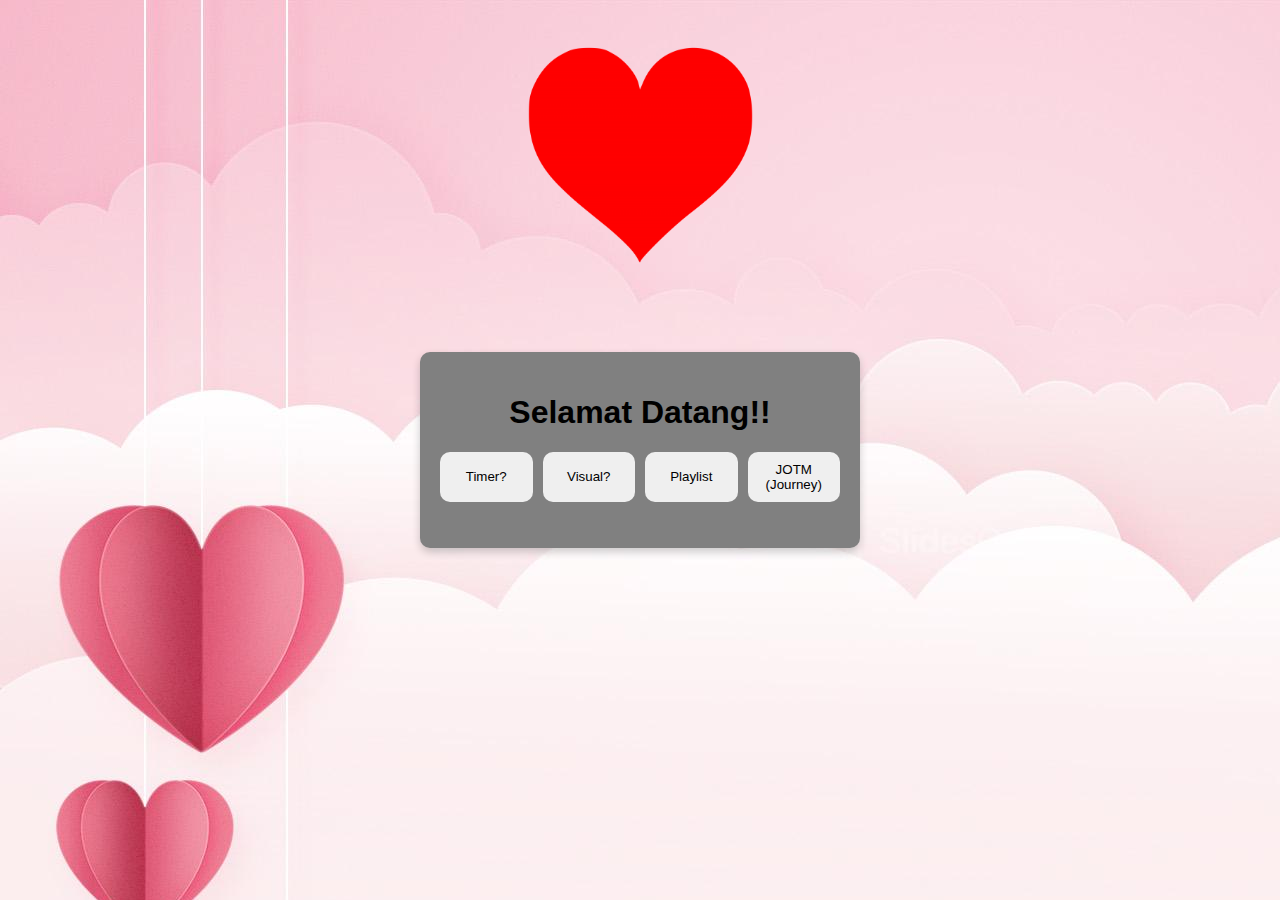
<file: home.html>
<!DOCTYPE html>
<html lang="en">
<head>
    <meta charset="UTF-8">
    <meta name="viewport" content="width=device-width, initial-scale=1.0">
    <title></title>
    <link rel="stylesheet" href="style1.css">
</head>
<body>
    <div class="header">
        <div class="image"><img src="heartt.png"></div>
    </div>
    <div class="container">
        <h1>Selamat Datang!!</h1>
        <div class="button-container">
            <button onclick="timer()">Timer?</button>
            <button onclick="visual()">Visual?</button>
            <button onclick="playlist()">Playlist</button>
            <button onclick="journey()">JOTM (Journey)</button>
        </div>
        <p id="hasilnama"></p>
    </div>
    <div class="footer"></div>
    <script src="jscript.js"></script>
</body>
</html>
</file>
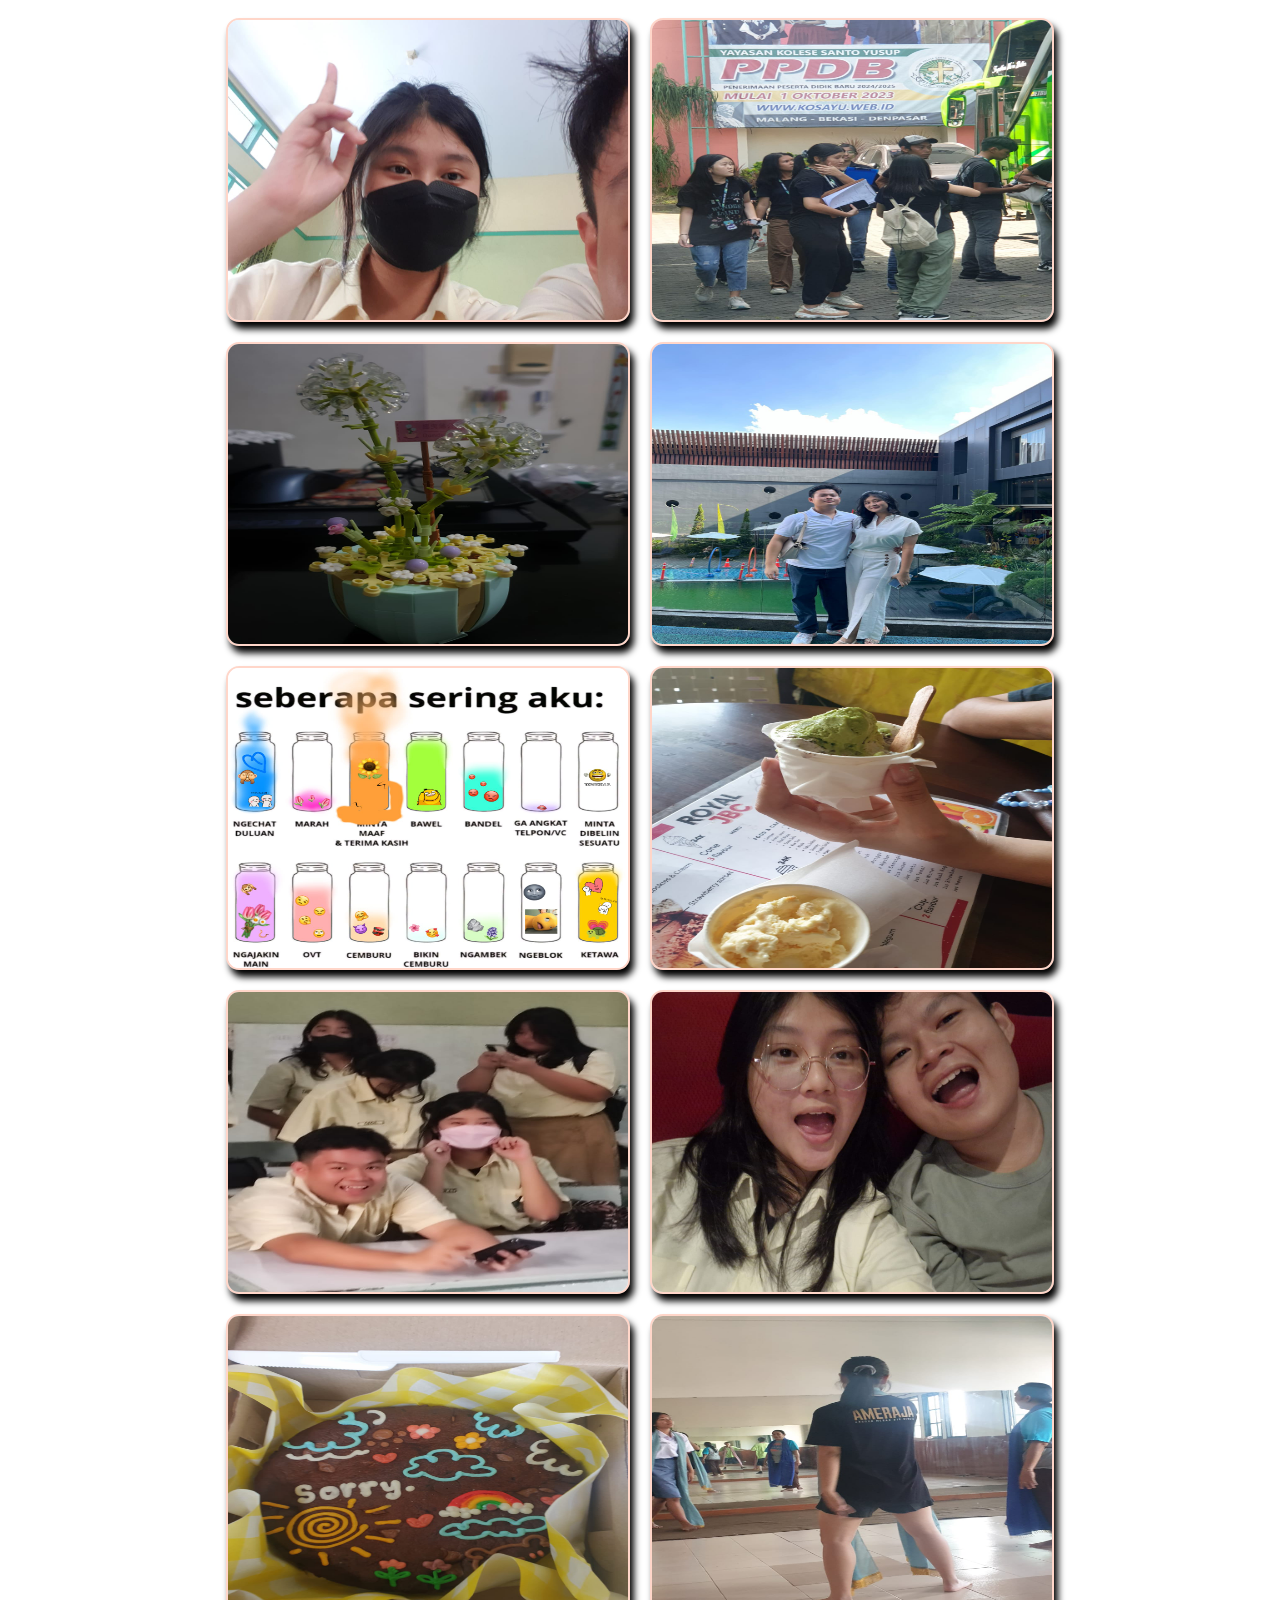
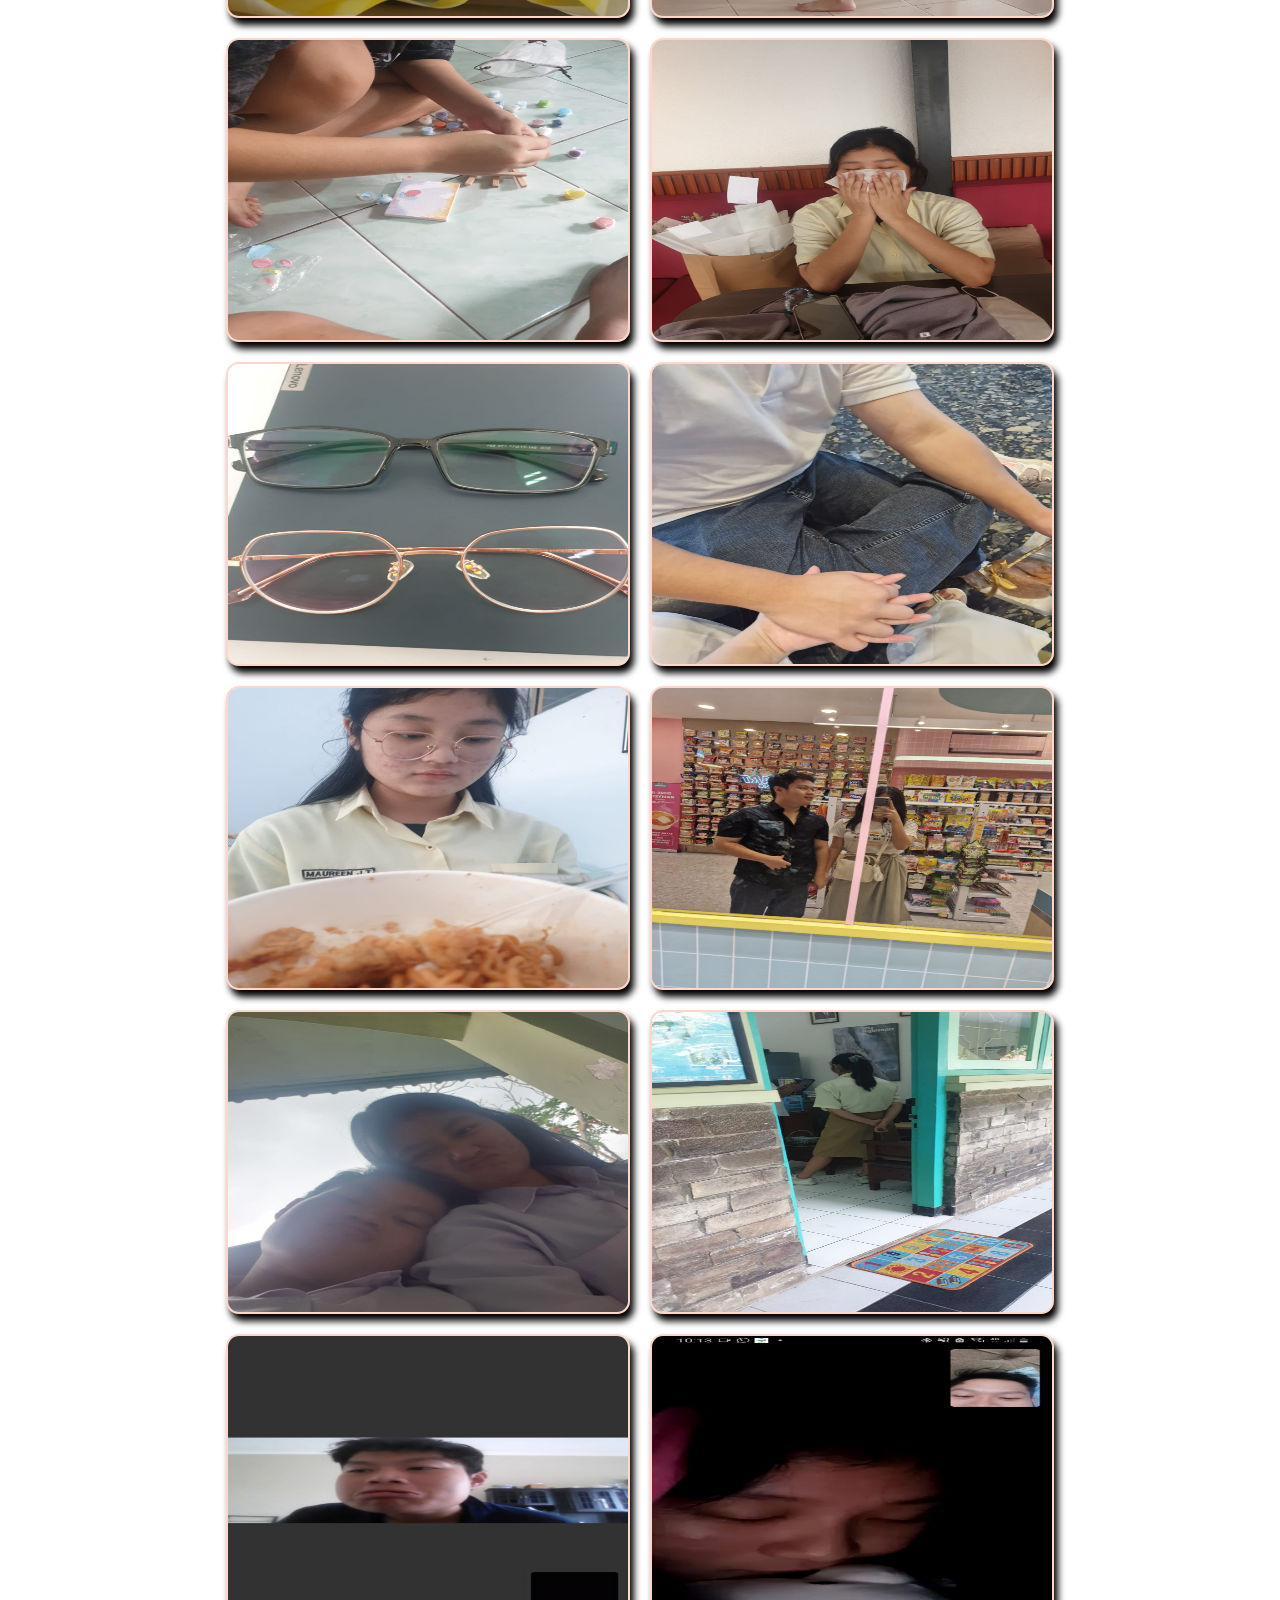
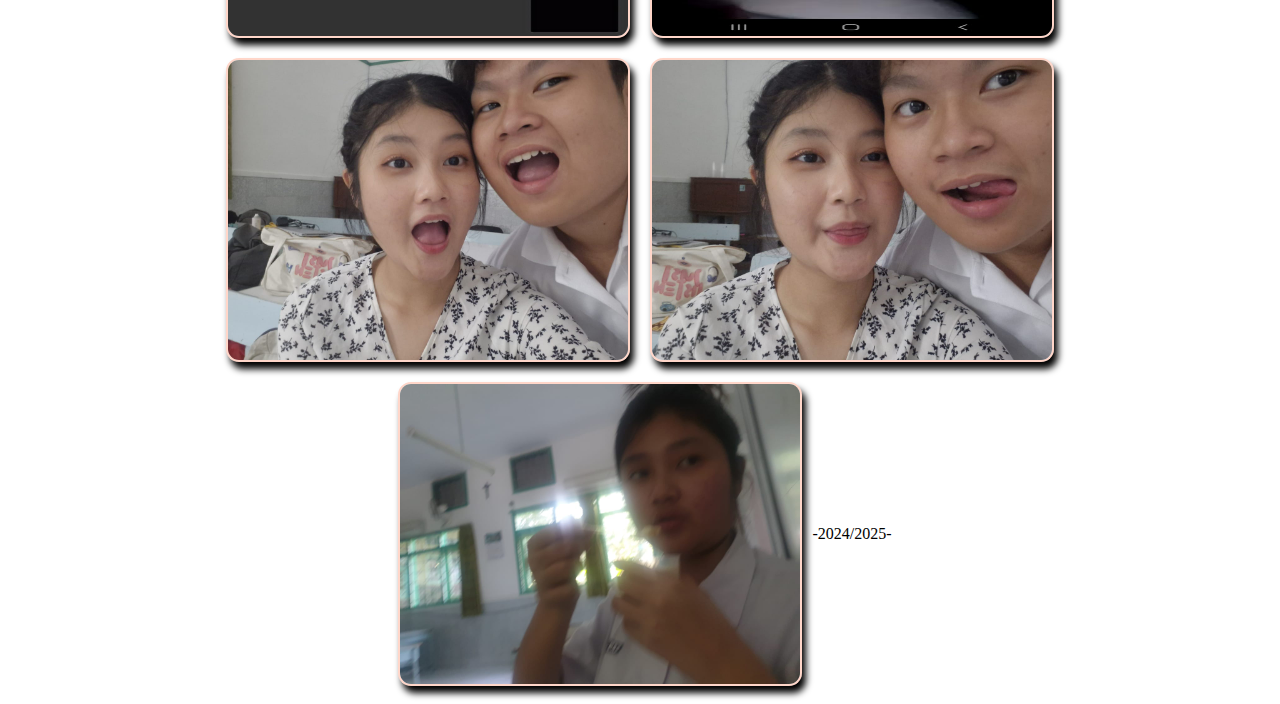
<file: journey.html>
<!DOCTYPE html>
<html lang="en">
<head>
    <meta charset="UTF-8">
    <meta name="viewport" content="width=device-width, initial-scale=1.0">
    <title>Our Journey</title>
</head>
<body>
<style>
    div{
        display: flex;
        justify-content: center;
        align-items: center;
        flex-wrap: wrap;
    }

    div img{
        width: 400px;
        height: 300px;
        border: 2px solid #ff3d0036;
        border-radius: 13px;
        box-shadow: 4px 7px 7px 0px black;
        cursor: pointer;
        margin:  10px;
        transition: 400ms;
    }
    div img:hover{
        filter: greyscale(1);
        transform: scale(1.03);
    }
</style>
    <div>
        <img src="111.jpg">
        <img src="222.jpg">
        <img src="333.jpg">
        <img src="444.jpg">
        <img src="555.jpg">
        <img src="666.jpg">
        <img src="777.jpg">
        <img src="cinema.jpg">
        <img src="cute.jpg">
        <img src="dancing.jpg">
        <img src="fingerprints.jpg">
        <img src="flower.jpg">
        <img src="glassescoupl.jpg">
        <img src="holdinghand.jpg">
        <img src="ick.jpg">
        <img src="k3mart.jpg">
        <img src="laying.jpg">
        <img src="mpk.jpg">
        <img src="random.jpg">
        <img src="sleepy.jpg">
        <img src="xmas.jpg">
        <img src="xmass.jpg">
        <img src="pudding.jpg">
        <p>-2024/2025-</p>
    </div>
</body>
</html>
</file>
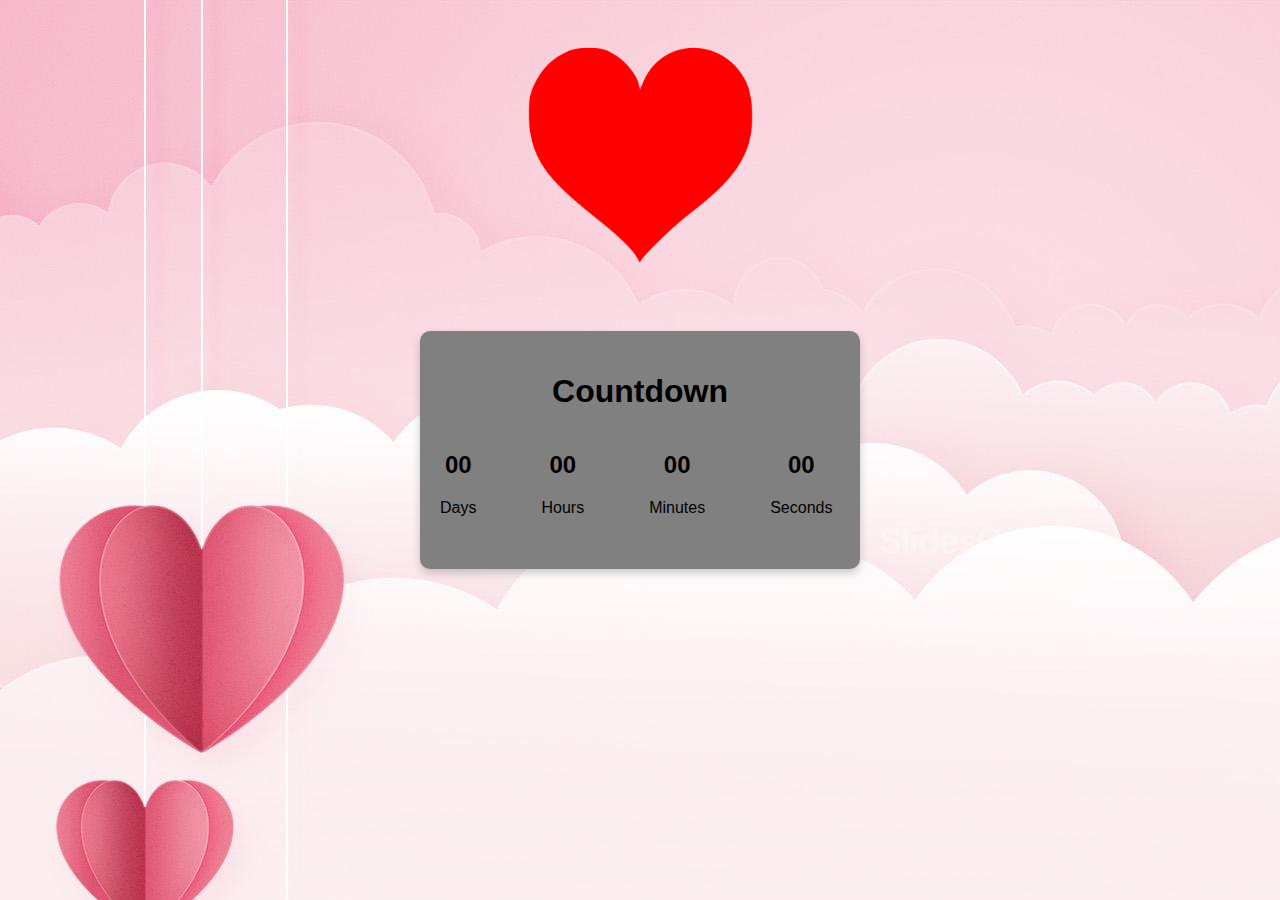
<file: timer.html>
<!DOCTYPE html>
<html lang="en">
<head>
    <meta charset="UTF-8">
    <meta name="viewport" content="width=device-width, initial-scale=1.0">
    <title>Timer</title>
    <link rel="stylesheet" href="style1.css">
</head>
<body>
    <div class="header">
        <div class="image"><img src="heartt.png"></div>
    </div>
    <div class="container">
        <h1>Countdown</h1>
        <div class="button-container">
            <div class="timebox">
                <div class="time">
                    <h2 id="days">00</h2>
                    <p>Days</p>
                </div>
                <div class="time">
                    <h2 id="hours">00</h2>
                    <p>Hours</p>
                </div><div class="time">
                    <h2 id="minutes">00</h2>
                    <p>Minutes</p>
                </div><div class="time">
                    <h2 id="seconds">00</h2>
                    <p>Seconds</p>
                </div>
            </div>
        </div>
        <p id="hasilnama"></p>
    </div>
    <div class="footer"></div>
    <script src="timerscript.js"></script>
</body>
</html>
</file>
<file: style1.css>
@media (max-width: 600px) {
    .container {
        width: 95%;
        padding: 15px;
    }
    h1 {
        font-size: 20px;
    }
    input, button {
        font-size: 14px;
        padding: 10px;
    }
}
html{
    scroll-behavior: smooth;
}
.header{
    position: fixed;
    top: 5%;
    height: 20vh;
    width: 25vh;
    
}

body{
    background-color: white;
    font-family: Arial, sans-serif;
    display: flex;
    justify-content: center;
    align-items: center;
    height: 100vh;
    margin: 0;
    background-image: url(bglove.jpg);
}
.container{
    background-color: grey;
    width: 25%;
    padding: 20px;
    border-radius: 10px;
    box-shadow: 0 4px 8px rgba(0,0,0, 0.2);
    max-width: 400px;
    width: 90%;
    text-align: center;
}
button{
    border: none;
    border-radius: 10px;
    cursor: pointer;
    width: 100%;
    padding: 10px;
    margin-bottom: 10px;
    text-align: center;
    display: block;
    flex: 1;
    text-align: center;
}

/*Timer*/
.timebox{
    display: flex;
    gap: 65px;
}

/*tombol untuk home.html*/
.button-container{
    display: flex;
    justify-content: space-between;
    gap: 10px;
}

button:hover{
    background: rgba(100, 100, 100, 0.1);
}
#pindah{
    display: none;
    background-color: #28a745;
}
#pindah:hover{
    background-color: #218838;
}

.image, img{
    width: 100%;
    height: 110%;
    transform-origin: center;
    position: absolute;
    animation: heartbeat 1.5s infinite ease-in-out;
}



@keyframes heartbeat {
    0%{
        transform: scale(1); opacity: 1;
    }
    50%{
        transform: scale(1.1); opacity: 0.6;
    }
    100%{
        transform: scale(1); opacity: 1;
    }
}
</file>
